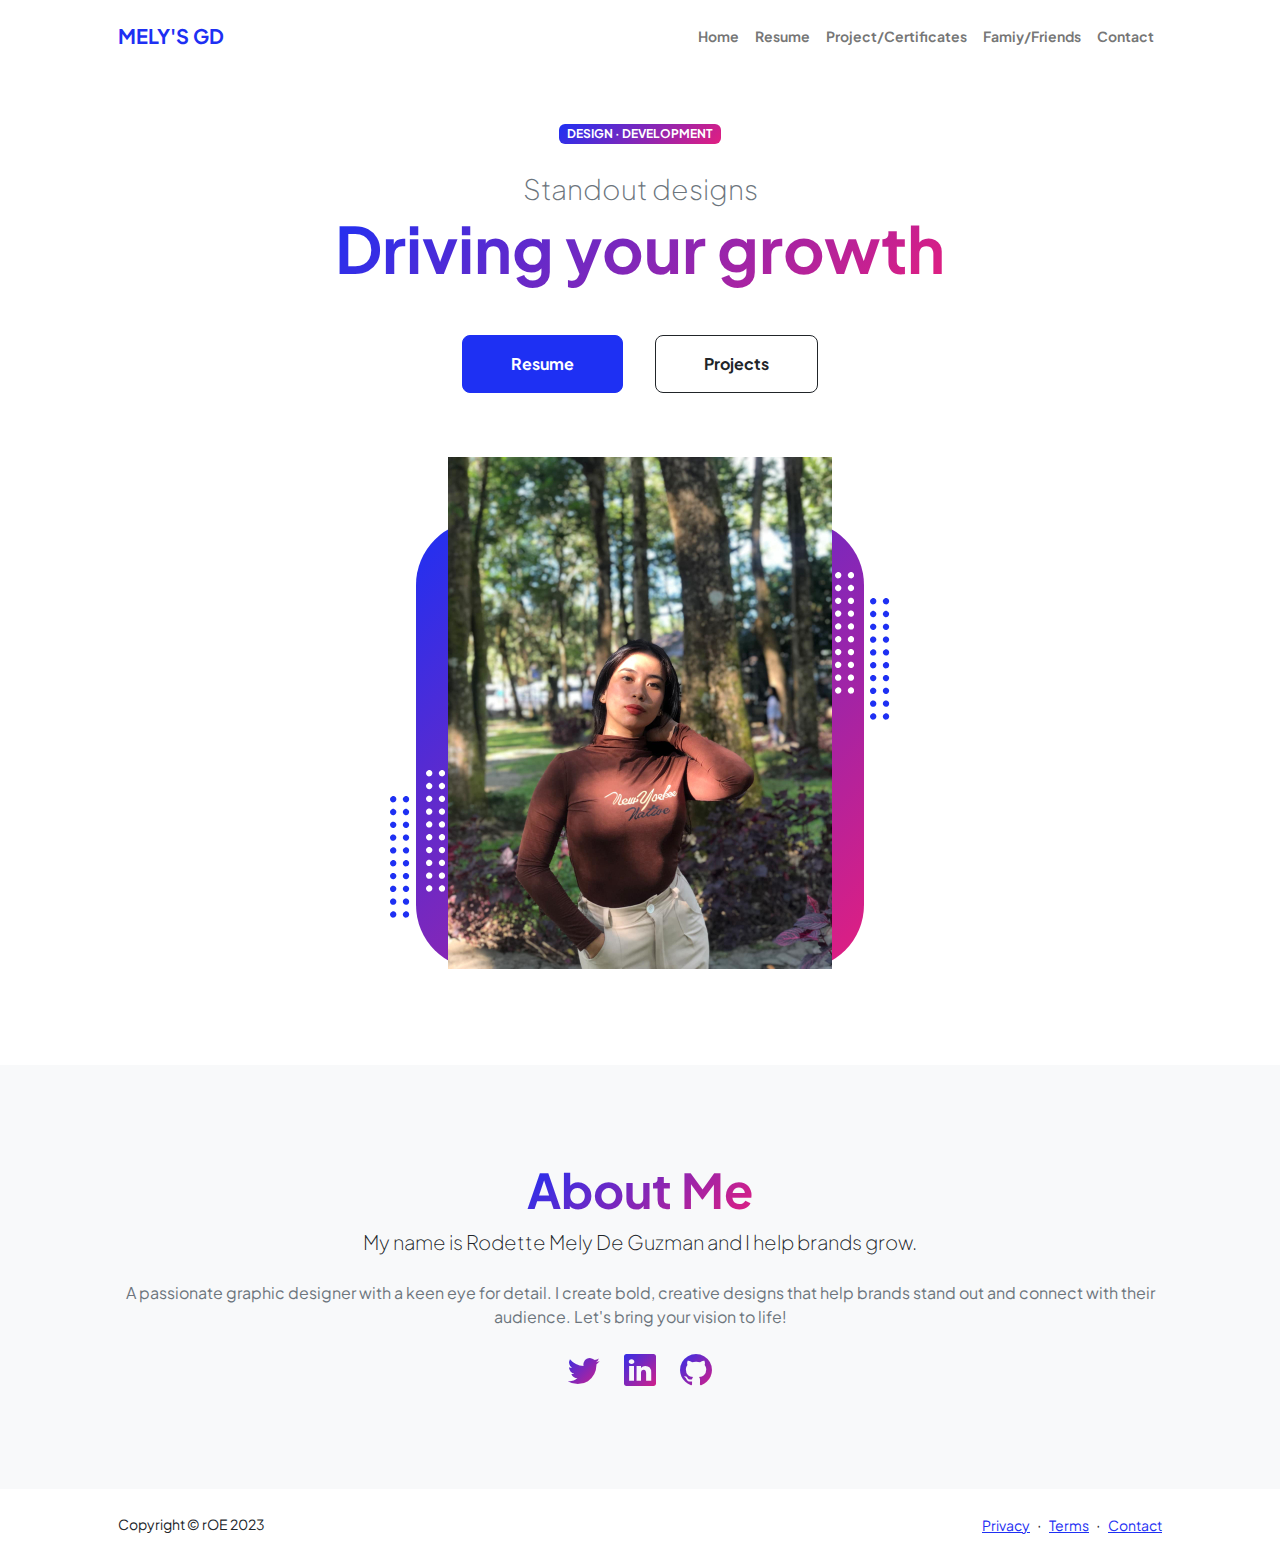
<file: index.html>
<!DOCTYPE html>
<html lang="en">
  <head>
    <meta charset="utf-8" />
    <meta
      name="viewport"
      content="width=device-width, initial-scale=1, shrink-to-fit=no"
    />
    <meta name="description" content="" />
    <meta name="author" content="" />
    <title>mely</title>
    <!-- Favicon-->
    <link rel="icon" type="image/x-icon" href="assets/logoo.png" />
    <!-- Custom Google font-->
    <link rel="preconnect" href="https://fonts.googleapis.com" />
    <link rel="preconnect" href="https://fonts.gstatic.com" crossorigin />
    <link
      href="https://fonts.googleapis.com/css2?family=Plus+Jakarta+Sans:wght@100;200;300;400;500;600;700;800;900&amp;display=swap"
      rel="stylesheet"
    />
    <!-- Bootstrap icons-->
    <link
      href="https://cdn.jsdelivr.net/npm/bootstrap-icons@1.8.1/font/bootstrap-icons.css"
      rel="stylesheet"
    />
    <!-- Core theme CSS (includes Bootstrap)-->
    <link href="css/styles.css" rel="stylesheet" />
  </head>
  <body class="d-flex flex-column h-100">
    <main class="flex-shrink-0">
      <!-- Navigation-->
      <nav class="navbar navbar-expand-lg navbar-light bg-white py-3">
        <div class="container px-5">
          <a class="navbar-brand" href="index.html"
            ><span class="fw-bolder text-primary">MELY'S GD</span></a
          >
          <button
            class="navbar-toggler"
            type="button"
            data-bs-toggle="collapse"
            data-bs-target="#navbarSupportedContent"
            aria-controls="navbarSupportedContent"
            aria-expanded="false"
            aria-label="Toggle navigation"
          >
            <span class="navbar-toggler-icon"></span>
          </button>
          <div class="collapse navbar-collapse" id="navbarSupportedContent">
            <ul class="navbar-nav ms-auto mb-2 mb-lg-0 small fw-bolder">
              <li class="nav-item">
                <a class="nav-link" href="index.html">Home</a>
              </li>
              <li class="nav-item">
                <a class="nav-link" href="resume.html">Resume</a>
              </li>
              <li class="nav-item">
                <a class="nav-link" href="projects.html"
                  >Project/Certificates</a
                >
              </li>
              <li class="nav-item">
                <a class="nav-link" href="ff.html">Famiy/Friends</a>
              </li>
              <li class="nav-item">
                <a class="nav-link" href="contact.html">Contact</a>
              </li>
            </ul>
          </div>
        </div>
      </nav>
      <!-- Header-->
      <header class="py-5">
        <div class="container px-5 pb-5">
          <div class="row gx-5 align-items-center">
            <div class="col-xxl-5">
              <!-- Header text content-->
              <div class="text-center text-xxl-start">
                <div
                  class="badge bg-gradient-primary-to-secondary text-white mb-4"
                >
                  <div class="text-uppercase">Design &middot; Development</div>
                </div>
                <div class="fs-3 fw-light text-muted">Standout designs</div>
                <h1 class="display-3 fw-bolder mb-5">
                  <span class="text-gradient d-inline"
                    >Driving your growth</span
                  >
                </h1>
                <div
                  class="d-grid gap-3 d-sm-flex justify-content-sm-center justify-content-xxl-start mb-3"
                >
                  <a
                    class="btn btn-primary btn-lg px-5 py-3 me-sm-3 fs-6 fw-bolder"
                    href="resume.html"
                    >Resume</a
                  >
                  <a
                    class="btn btn-outline-dark btn-lg px-5 py-3 fs-6 fw-bolder"
                    href="projects.html"
                    >Projects</a
                  >
                </div>
              </div>
            </div>
            <div class="col-xxl-7">
              <!-- Header profile picture-->
              <div class="d-flex justify-content-center mt-5 mt-xxl-0">
                <div class="profile bg-gradient-primary-to-secondary">
                  <!-- TIP: For best results, use a photo with a transparent background like the demo example below-->
                  <!-- Watch a tutorial on how to do this on YouTube (link)-->
                  <img
                    class="profile-img"
                    src="assets/roe_profile.jpg"
                    alt="..."
                  />
                  <div class="dots-1">
                    <!-- SVG Dots-->
                    <svg
                      version="1.1"
                      xmlns="http://www.w3.org/2000/svg"
                      xmlns:xlink="http://www.w3.org/1999/xlink"
                      x="0px"
                      y="0px"
                      viewBox="0 0 191.6 1215.4"
                      style="enable-background: new 0 0 191.6 1215.4"
                      xml:space="preserve"
                    >
                      <g
                        transform="translate(0.000000,1280.000000) scale(0.100000,-0.100000)"
                      >
                        <path
                          d="M227.7,12788.6c-105-35-200-141-222-248c-43-206,163-412,369-369c155,32,275,190,260,339c-11,105-90,213-190,262        C383.7,12801.6,289.7,12808.6,227.7,12788.6z"
                        ></path>
                        <path
                          d="M1507.7,12788.6c-151-50-253-216-222-362c25-119,136-230,254-255c194-41,395,142,375,339c-11,105-90,213-190,262        C1663.7,12801.6,1569.7,12808.6,1507.7,12788.6z"
                        ></path>
                        <path
                          d="M227.7,11508.6c-105-35-200-141-222-248c-43-206,163-412,369-369c155,32,275,190,260,339c-11,105-90,213-190,262        C383.7,11521.6,289.7,11528.6,227.7,11508.6z"
                        ></path>
                        <path
                          d="M1507.7,11508.6c-151-50-253-216-222-362c25-119,136-230,254-255c194-41,395,142,375,339c-11,105-90,213-190,262        C1663.7,11521.6,1569.7,11528.6,1507.7,11508.6z"
                        ></path>
                        <path
                          d="M227.7,10228.6c-105-35-200-141-222-248c-43-206,163-412,369-369c155,32,275,190,260,339c-11,105-90,213-190,262        C383.7,10241.6,289.7,10248.6,227.7,10228.6z"
                        ></path>
                        <path
                          d="M1507.7,10228.6c-105-35-200-141-222-248c-43-206,163-412,369-369c155,32,275,190,260,339c-11,105-90,213-190,262        C1663.7,10241.6,1569.7,10248.6,1507.7,10228.6z"
                        ></path>
                        <path
                          d="M227.7,8948.6c-105-35-200-141-222-248c-43-206,163-412,369-369c155,32,275,190,260,339c-11,105-90,213-190,262        C383.7,8961.6,289.7,8968.6,227.7,8948.6z"
                        ></path>
                        <path
                          d="M1507.7,8948.6c-105-35-200-141-222-248c-43-206,163-412,369-369c155,32,275,190,260,339c-11,105-90,213-190,262        C1663.7,8961.6,1569.7,8968.6,1507.7,8948.6z"
                        ></path>
                        <path
                          d="M227.7,7668.6c-105-35-200-141-222-248c-43-206,163-412,369-369c155,32,275,190,260,339c-11,105-90,213-190,262        C383.7,7681.6,289.7,7688.6,227.7,7668.6z"
                        ></path>
                        <path
                          d="M1507.7,7668.6c-105-35-200-141-222-248c-43-206,163-412,369-369c155,32,275,190,260,339c-11,105-90,213-190,262        C1663.7,7681.6,1569.7,7688.6,1507.7,7668.6z"
                        ></path>
                        <path
                          d="M227.7,6388.6c-105-35-200-141-222-248c-43-206,163-412,369-369c155,32,275,190,260,339c-11,105-90,213-190,262        C383.7,6401.6,289.7,6408.6,227.7,6388.6z"
                        ></path>
                        <path
                          d="M1507.7,6388.6c-105-35-200-141-222-248c-43-206,163-412,369-369c155,32,275,190,260,339c-11,105-90,213-190,262        C1663.7,6401.6,1569.7,6408.6,1507.7,6388.6z"
                        ></path>
                        <path
                          d="M227.7,5108.6c-105-35-200-141-222-248c-43-206,163-412,369-369c155,32,275,190,260,339c-11,105-90,213-190,262        C383.7,5121.6,289.7,5128.6,227.7,5108.6z"
                        ></path>
                        <path
                          d="M1507.7,5108.6c-105-35-200-141-222-248c-43-206,163-412,369-369c155,32,275,190,260,339c-11,105-90,213-190,262        C1663.7,5121.6,1569.7,5128.6,1507.7,5108.6z"
                        ></path>
                        <path
                          d="M227.7,3828.6c-105-35-200-141-222-248c-43-206,163-412,369-369c155,32,275,190,260,339c-11,105-90,213-190,262        C383.7,3841.6,289.7,3848.6,227.7,3828.6z"
                        ></path>
                        <path
                          d="M1507.7,3828.6c-105-35-200-141-222-248c-43-206,163-412,369-369c155,32,275,190,260,339c-11,105-90,213-190,262        C1663.7,3841.6,1569.7,3848.6,1507.7,3828.6z"
                        ></path>
                        <path
                          d="M227.7,2548.6c-105-35-200-141-222-248c-43-206,163-412,369-369c155,32,275,190,260,339c-11,105-90,213-190,262        C383.7,2561.6,289.7,2568.6,227.7,2548.6z"
                        ></path>
                        <path
                          d="M1507.7,2548.6c-105-35-200-141-222-248c-43-206,163-412,369-369c155,32,275,190,260,339c-11,105-90,213-190,262        C1663.7,2561.6,1569.7,2568.6,1507.7,2548.6z"
                        ></path>
                        <path
                          d="M227.7,1268.6c-105-35-200-141-222-248c-43-206,163-412,369-369c155,32,275,190,260,339c-11,105-90,213-190,262        C383.7,1281.6,289.7,1288.6,227.7,1268.6z"
                        ></path>
                        <path
                          d="M1507.7,1268.6c-105-35-200-141-222-248c-43-206,163-412,369-369c155,32,275,190,260,339c-11,105-90,213-190,262        C1663.7,1281.6,1569.7,1288.6,1507.7,1268.6z"
                        ></path>
                      </g>
                    </svg>
                    <!-- END of SVG dots-->
                  </div>
                  <div class="dots-2">
                    <!-- SVG Dots-->
                    <svg
                      version="1.1"
                      xmlns="http://www.w3.org/2000/svg"
                      xmlns:xlink="http://www.w3.org/1999/xlink"
                      x="0px"
                      y="0px"
                      viewBox="0 0 191.6 1215.4"
                      style="enable-background: new 0 0 191.6 1215.4"
                      xml:space="preserve"
                    >
                      <g
                        transform="translate(0.000000,1280.000000) scale(0.100000,-0.100000)"
                      >
                        <path
                          d="M227.7,12788.6c-105-35-200-141-222-248c-43-206,163-412,369-369c155,32,275,190,260,339c-11,105-90,213-190,262        C383.7,12801.6,289.7,12808.6,227.7,12788.6z"
                        ></path>
                        <path
                          d="M1507.7,12788.6c-151-50-253-216-222-362c25-119,136-230,254-255c194-41,395,142,375,339c-11,105-90,213-190,262        C1663.7,12801.6,1569.7,12808.6,1507.7,12788.6z"
                        ></path>
                        <path
                          d="M227.7,11508.6c-105-35-200-141-222-248c-43-206,163-412,369-369c155,32,275,190,260,339c-11,105-90,213-190,262        C383.7,11521.6,289.7,11528.6,227.7,11508.6z"
                        ></path>
                        <path
                          d="M1507.7,11508.6c-151-50-253-216-222-362c25-119,136-230,254-255c194-41,395,142,375,339c-11,105-90,213-190,262        C1663.7,11521.6,1569.7,11528.6,1507.7,11508.6z"
                        ></path>
                        <path
                          d="M227.7,10228.6c-105-35-200-141-222-248c-43-206,163-412,369-369c155,32,275,190,260,339c-11,105-90,213-190,262        C383.7,10241.6,289.7,10248.6,227.7,10228.6z"
                        ></path>
                        <path
                          d="M1507.7,10228.6c-105-35-200-141-222-248c-43-206,163-412,369-369c155,32,275,190,260,339c-11,105-90,213-190,262        C1663.7,10241.6,1569.7,10248.6,1507.7,10228.6z"
                        ></path>
                        <path
                          d="M227.7,8948.6c-105-35-200-141-222-248c-43-206,163-412,369-369c155,32,275,190,260,339c-11,105-90,213-190,262        C383.7,8961.6,289.7,8968.6,227.7,8948.6z"
                        ></path>
                        <path
                          d="M1507.7,8948.6c-105-35-200-141-222-248c-43-206,163-412,369-369c155,32,275,190,260,339c-11,105-90,213-190,262        C1663.7,8961.6,1569.7,8968.6,1507.7,8948.6z"
                        ></path>
                        <path
                          d="M227.7,7668.6c-105-35-200-141-222-248c-43-206,163-412,369-369c155,32,275,190,260,339c-11,105-90,213-190,262        C383.7,7681.6,289.7,7688.6,227.7,7668.6z"
                        ></path>
                        <path
                          d="M1507.7,7668.6c-105-35-200-141-222-248c-43-206,163-412,369-369c155,32,275,190,260,339c-11,105-90,213-190,262        C1663.7,7681.6,1569.7,7688.6,1507.7,7668.6z"
                        ></path>
                        <path
                          d="M227.7,6388.6c-105-35-200-141-222-248c-43-206,163-412,369-369c155,32,275,190,260,339c-11,105-90,213-190,262        C383.7,6401.6,289.7,6408.6,227.7,6388.6z"
                        ></path>
                        <path
                          d="M1507.7,6388.6c-105-35-200-141-222-248c-43-206,163-412,369-369c155,32,275,190,260,339c-11,105-90,213-190,262        C1663.7,6401.6,1569.7,6408.6,1507.7,6388.6z"
                        ></path>
                        <path
                          d="M227.7,5108.6c-105-35-200-141-222-248c-43-206,163-412,369-369c155,32,275,190,260,339c-11,105-90,213-190,262        C383.7,5121.6,289.7,5128.6,227.7,5108.6z"
                        ></path>
                        <path
                          d="M1507.7,5108.6c-105-35-200-141-222-248c-43-206,163-412,369-369c155,32,275,190,260,339c-11,105-90,213-190,262        C1663.7,5121.6,1569.7,5128.6,1507.7,5108.6z"
                        ></path>
                        <path
                          d="M227.7,3828.6c-105-35-200-141-222-248c-43-206,163-412,369-369c155,32,275,190,260,339c-11,105-90,213-190,262        C383.7,3841.6,289.7,3848.6,227.7,3828.6z"
                        ></path>
                        <path
                          d="M1507.7,3828.6c-105-35-200-141-222-248c-43-206,163-412,369-369c155,32,275,190,260,339c-11,105-90,213-190,262        C1663.7,3841.6,1569.7,3848.6,1507.7,3828.6z"
                        ></path>
                        <path
                          d="M227.7,2548.6c-105-35-200-141-222-248c-43-206,163-412,369-369c155,32,275,190,260,339c-11,105-90,213-190,262        C383.7,2561.6,289.7,2568.6,227.7,2548.6z"
                        ></path>
                        <path
                          d="M1507.7,2548.6c-105-35-200-141-222-248c-43-206,163-412,369-369c155,32,275,190,260,339c-11,105-90,213-190,262        C1663.7,2561.6,1569.7,2568.6,1507.7,2548.6z"
                        ></path>
                        <path
                          d="M227.7,1268.6c-105-35-200-141-222-248c-43-206,163-412,369-369c155,32,275,190,260,339c-11,105-90,213-190,262        C383.7,1281.6,289.7,1288.6,227.7,1268.6z"
                        ></path>
                        <path
                          d="M1507.7,1268.6c-105-35-200-141-222-248c-43-206,163-412,369-369c155,32,275,190,260,339c-11,105-90,213-190,262        C1663.7,1281.6,1569.7,1288.6,1507.7,1268.6z"
                        ></path>
                      </g>
                    </svg>
                    <!-- END of SVG dots-->
                  </div>
                  <div class="dots-3">
                    <!-- SVG Dots-->
                    <svg
                      version="1.1"
                      xmlns="http://www.w3.org/2000/svg"
                      xmlns:xlink="http://www.w3.org/1999/xlink"
                      x="0px"
                      y="0px"
                      viewBox="0 0 191.6 1215.4"
                      style="enable-background: new 0 0 191.6 1215.4"
                      xml:space="preserve"
                    >
                      <g
                        transform="translate(0.000000,1280.000000) scale(0.100000,-0.100000)"
                      >
                        <path
                          d="M227.7,12788.6c-105-35-200-141-222-248c-43-206,163-412,369-369c155,32,275,190,260,339c-11,105-90,213-190,262        C383.7,12801.6,289.7,12808.6,227.7,12788.6z"
                        ></path>
                        <path
                          d="M1507.7,12788.6c-151-50-253-216-222-362c25-119,136-230,254-255c194-41,395,142,375,339c-11,105-90,213-190,262        C1663.7,12801.6,1569.7,12808.6,1507.7,12788.6z"
                        ></path>
                        <path
                          d="M227.7,11508.6c-105-35-200-141-222-248c-43-206,163-412,369-369c155,32,275,190,260,339c-11,105-90,213-190,262        C383.7,11521.6,289.7,11528.6,227.7,11508.6z"
                        ></path>
                        <path
                          d="M1507.7,11508.6c-151-50-253-216-222-362c25-119,136-230,254-255c194-41,395,142,375,339c-11,105-90,213-190,262        C1663.7,11521.6,1569.7,11528.6,1507.7,11508.6z"
                        ></path>
                        <path
                          d="M227.7,10228.6c-105-35-200-141-222-248c-43-206,163-412,369-369c155,32,275,190,260,339c-11,105-90,213-190,262        C383.7,10241.6,289.7,10248.6,227.7,10228.6z"
                        ></path>
                        <path
                          d="M1507.7,10228.6c-105-35-200-141-222-248c-43-206,163-412,369-369c155,32,275,190,260,339c-11,105-90,213-190,262        C1663.7,10241.6,1569.7,10248.6,1507.7,10228.6z"
                        ></path>
                        <path
                          d="M227.7,8948.6c-105-35-200-141-222-248c-43-206,163-412,369-369c155,32,275,190,260,339c-11,105-90,213-190,262        C383.7,8961.6,289.7,8968.6,227.7,8948.6z"
                        ></path>
                        <path
                          d="M1507.7,8948.6c-105-35-200-141-222-248c-43-206,163-412,369-369c155,32,275,190,260,339c-11,105-90,213-190,262        C1663.7,8961.6,1569.7,8968.6,1507.7,8948.6z"
                        ></path>
                        <path
                          d="M227.7,7668.6c-105-35-200-141-222-248c-43-206,163-412,369-369c155,32,275,190,260,339c-11,105-90,213-190,262        C383.7,7681.6,289.7,7688.6,227.7,7668.6z"
                        ></path>
                        <path
                          d="M1507.7,7668.6c-105-35-200-141-222-248c-43-206,163-412,369-369c155,32,275,190,260,339c-11,105-90,213-190,262        C1663.7,7681.6,1569.7,7688.6,1507.7,7668.6z"
                        ></path>
                        <path
                          d="M227.7,6388.6c-105-35-200-141-222-248c-43-206,163-412,369-369c155,32,275,190,260,339c-11,105-90,213-190,262        C383.7,6401.6,289.7,6408.6,227.7,6388.6z"
                        ></path>
                        <path
                          d="M1507.7,6388.6c-105-35-200-141-222-248c-43-206,163-412,369-369c155,32,275,190,260,339c-11,105-90,213-190,262        C1663.7,6401.6,1569.7,6408.6,1507.7,6388.6z"
                        ></path>
                        <path
                          d="M227.7,5108.6c-105-35-200-141-222-248c-43-206,163-412,369-369c155,32,275,190,260,339c-11,105-90,213-190,262        C383.7,5121.6,289.7,5128.6,227.7,5108.6z"
                        ></path>
                        <path
                          d="M1507.7,5108.6c-105-35-200-141-222-248c-43-206,163-412,369-369c155,32,275,190,260,339c-11,105-90,213-190,262        C1663.7,5121.6,1569.7,5128.6,1507.7,5108.6z"
                        ></path>
                        <path
                          d="M227.7,3828.6c-105-35-200-141-222-248c-43-206,163-412,369-369c155,32,275,190,260,339c-11,105-90,213-190,262        C383.7,3841.6,289.7,3848.6,227.7,3828.6z"
                        ></path>
                        <path
                          d="M1507.7,3828.6c-105-35-200-141-222-248c-43-206,163-412,369-369c155,32,275,190,260,339c-11,105-90,213-190,262        C1663.7,3841.6,1569.7,3848.6,1507.7,3828.6z"
                        ></path>
                        <path
                          d="M227.7,2548.6c-105-35-200-141-222-248c-43-206,163-412,369-369c155,32,275,190,260,339c-11,105-90,213-190,262        C383.7,2561.6,289.7,2568.6,227.7,2548.6z"
                        ></path>
                        <path
                          d="M1507.7,2548.6c-105-35-200-141-222-248c-43-206,163-412,369-369c155,32,275,190,260,339c-11,105-90,213-190,262        C1663.7,2561.6,1569.7,2568.6,1507.7,2548.6z"
                        ></path>
                        <path
                          d="M227.7,1268.6c-105-35-200-141-222-248c-43-206,163-412,369-369c155,32,275,190,260,339c-11,105-90,213-190,262        C383.7,1281.6,289.7,1288.6,227.7,1268.6z"
                        ></path>
                        <path
                          d="M1507.7,1268.6c-105-35-200-141-222-248c-43-206,163-412,369-369c155,32,275,190,260,339c-11,105-90,213-190,262        C1663.7,1281.6,1569.7,1288.6,1507.7,1268.6z"
                        ></path>
                      </g>
                    </svg>
                    <!-- END of SVG dots-->
                  </div>
                  <div class="dots-4">
                    <!-- SVG Dots-->
                    <svg
                      version="1.1"
                      xmlns="http://www.w3.org/2000/svg"
                      xmlns:xlink="http://www.w3.org/1999/xlink"
                      x="0px"
                      y="0px"
                      viewBox="0 0 191.6 1215.4"
                      style="enable-background: new 0 0 191.6 1215.4"
                      xml:space="preserve"
                    >
                      <g
                        transform="translate(0.000000,1280.000000) scale(0.100000,-0.100000)"
                      >
                        <path
                          d="M227.7,12788.6c-105-35-200-141-222-248c-43-206,163-412,369-369c155,32,275,190,260,339c-11,105-90,213-190,262        C383.7,12801.6,289.7,12808.6,227.7,12788.6z"
                        ></path>
                        <path
                          d="M1507.7,12788.6c-151-50-253-216-222-362c25-119,136-230,254-255c194-41,395,142,375,339c-11,105-90,213-190,262        C1663.7,12801.6,1569.7,12808.6,1507.7,12788.6z"
                        ></path>
                        <path
                          d="M227.7,11508.6c-105-35-200-141-222-248c-43-206,163-412,369-369c155,32,275,190,260,339c-11,105-90,213-190,262        C383.7,11521.6,289.7,11528.6,227.7,11508.6z"
                        ></path>
                        <path
                          d="M1507.7,11508.6c-151-50-253-216-222-362c25-119,136-230,254-255c194-41,395,142,375,339c-11,105-90,213-190,262        C1663.7,11521.6,1569.7,11528.6,1507.7,11508.6z"
                        ></path>
                        <path
                          d="M227.7,10228.6c-105-35-200-141-222-248c-43-206,163-412,369-369c155,32,275,190,260,339c-11,105-90,213-190,262        C383.7,10241.6,289.7,10248.6,227.7,10228.6z"
                        ></path>
                        <path
                          d="M1507.7,10228.6c-105-35-200-141-222-248c-43-206,163-412,369-369c155,32,275,190,260,339c-11,105-90,213-190,262        C1663.7,10241.6,1569.7,10248.6,1507.7,10228.6z"
                        ></path>
                        <path
                          d="M227.7,8948.6c-105-35-200-141-222-248c-43-206,163-412,369-369c155,32,275,190,260,339c-11,105-90,213-190,262        C383.7,8961.6,289.7,8968.6,227.7,8948.6z"
                        ></path>
                        <path
                          d="M1507.7,8948.6c-105-35-200-141-222-248c-43-206,163-412,369-369c155,32,275,190,260,339c-11,105-90,213-190,262        C1663.7,8961.6,1569.7,8968.6,1507.7,8948.6z"
                        ></path>
                        <path
                          d="M227.7,7668.6c-105-35-200-141-222-248c-43-206,163-412,369-369c155,32,275,190,260,339c-11,105-90,213-190,262        C383.7,7681.6,289.7,7688.6,227.7,7668.6z"
                        ></path>
                        <path
                          d="M1507.7,7668.6c-105-35-200-141-222-248c-43-206,163-412,369-369c155,32,275,190,260,339c-11,105-90,213-190,262        C1663.7,7681.6,1569.7,7688.6,1507.7,7668.6z"
                        ></path>
                        <path
                          d="M227.7,6388.6c-105-35-200-141-222-248c-43-206,163-412,369-369c155,32,275,190,260,339c-11,105-90,213-190,262        C383.7,6401.6,289.7,6408.6,227.7,6388.6z"
                        ></path>
                        <path
                          d="M1507.7,6388.6c-105-35-200-141-222-248c-43-206,163-412,369-369c155,32,275,190,260,339c-11,105-90,213-190,262        C1663.7,6401.6,1569.7,6408.6,1507.7,6388.6z"
                        ></path>
                        <path
                          d="M227.7,5108.6c-105-35-200-141-222-248c-43-206,163-412,369-369c155,32,275,190,260,339c-11,105-90,213-190,262        C383.7,5121.6,289.7,5128.6,227.7,5108.6z"
                        ></path>
                        <path
                          d="M1507.7,5108.6c-105-35-200-141-222-248c-43-206,163-412,369-369c155,32,275,190,260,339c-11,105-90,213-190,262        C1663.7,5121.6,1569.7,5128.6,1507.7,5108.6z"
                        ></path>
                        <path
                          d="M227.7,3828.6c-105-35-200-141-222-248c-43-206,163-412,369-369c155,32,275,190,260,339c-11,105-90,213-190,262        C383.7,3841.6,289.7,3848.6,227.7,3828.6z"
                        ></path>
                        <path
                          d="M1507.7,3828.6c-105-35-200-141-222-248c-43-206,163-412,369-369c155,32,275,190,260,339c-11,105-90,213-190,262        C1663.7,3841.6,1569.7,3848.6,1507.7,3828.6z"
                        ></path>
                        <path
                          d="M227.7,2548.6c-105-35-200-141-222-248c-43-206,163-412,369-369c155,32,275,190,260,339c-11,105-90,213-190,262        C383.7,2561.6,289.7,2568.6,227.7,2548.6z"
                        ></path>
                        <path
                          d="M1507.7,2548.6c-105-35-200-141-222-248c-43-206,163-412,369-369c155,32,275,190,260,339c-11,105-90,213-190,262        C1663.7,2561.6,1569.7,2568.6,1507.7,2548.6z"
                        ></path>
                        <path
                          d="M227.7,1268.6c-105-35-200-141-222-248c-43-206,163-412,369-369c155,32,275,190,260,339c-11,105-90,213-190,262        C383.7,1281.6,289.7,1288.6,227.7,1268.6z"
                        ></path>
                        <path
                          d="M1507.7,1268.6c-105-35-200-141-222-248c-43-206,163-412,369-369c155,32,275,190,260,339c-11,105-90,213-190,262        C1663.7,1281.6,1569.7,1288.6,1507.7,1268.6z"
                        ></path>
                      </g>
                    </svg>
                    <!-- END of SVG dots-->
                  </div>
                </div>
              </div>
            </div>
          </div>
        </div>
      </header>
      <!-- About Section-->
      <section class="bg-light py-5">
        <div class="container px-5">
          <div class="row gx-5 justify-content-center">
            <div class="col-xxl-8">
              <div class="text-center my-5">
                <h2 class="display-5 fw-bolder">
                  <span class="text-gradient d-inline">About Me</span>
                </h2>
                <p class="lead fw-light mb-4">
                  My name is Rodette Mely De Guzman and I help brands grow.
                </p>
                <p class="text-muted">
                  A passionate graphic designer with a keen eye for detail. I
                  create bold, creative designs that help brands stand out and
                  connect with their audience. Let's bring your vision to life!
                </p>
                <div class="d-flex justify-content-center fs-2 gap-4">
                  <a class="text-gradient" href="#!"
                    ><i class="bi bi-twitter"></i
                  ></a>
                  <a class="text-gradient" href="#!"
                    ><i class="bi bi-linkedin"></i
                  ></a>
                  <a class="text-gradient" href="#!"
                    ><i class="bi bi-github"></i
                  ></a>
                </div>
              </div>
            </div>
          </div>
        </div>
      </section>
    </main>
    <!-- Footer-->
    <footer class="bg-white py-4 mt-auto">
      <div class="container px-5">
        <div
          class="row align-items-center justify-content-between flex-column flex-sm-row"
        >
          <div class="col-auto">
            <div class="small m-0">Copyright &copy; rOE 2023</div>
          </div>
          <div class="col-auto">
            <a class="small" href="#!">Privacy</a>
            <span class="mx-1">&middot;</span>
            <a class="small" href="#!">Terms</a>
            <span class="mx-1">&middot;</span>
            <a class="small" href="#!">Contact</a>
          </div>
        </div>
      </div>
    </footer>
    <!-- Bootstrap core JS-->
    <script src="https://cdn.jsdelivr.net/npm/bootstrap@5.2.3/dist/js/bootstrap.bundle.min.js"></script>
    <!-- Core theme JS-->
    <script src="js/scripts.js"></script>
  </body>
</html>
</file>
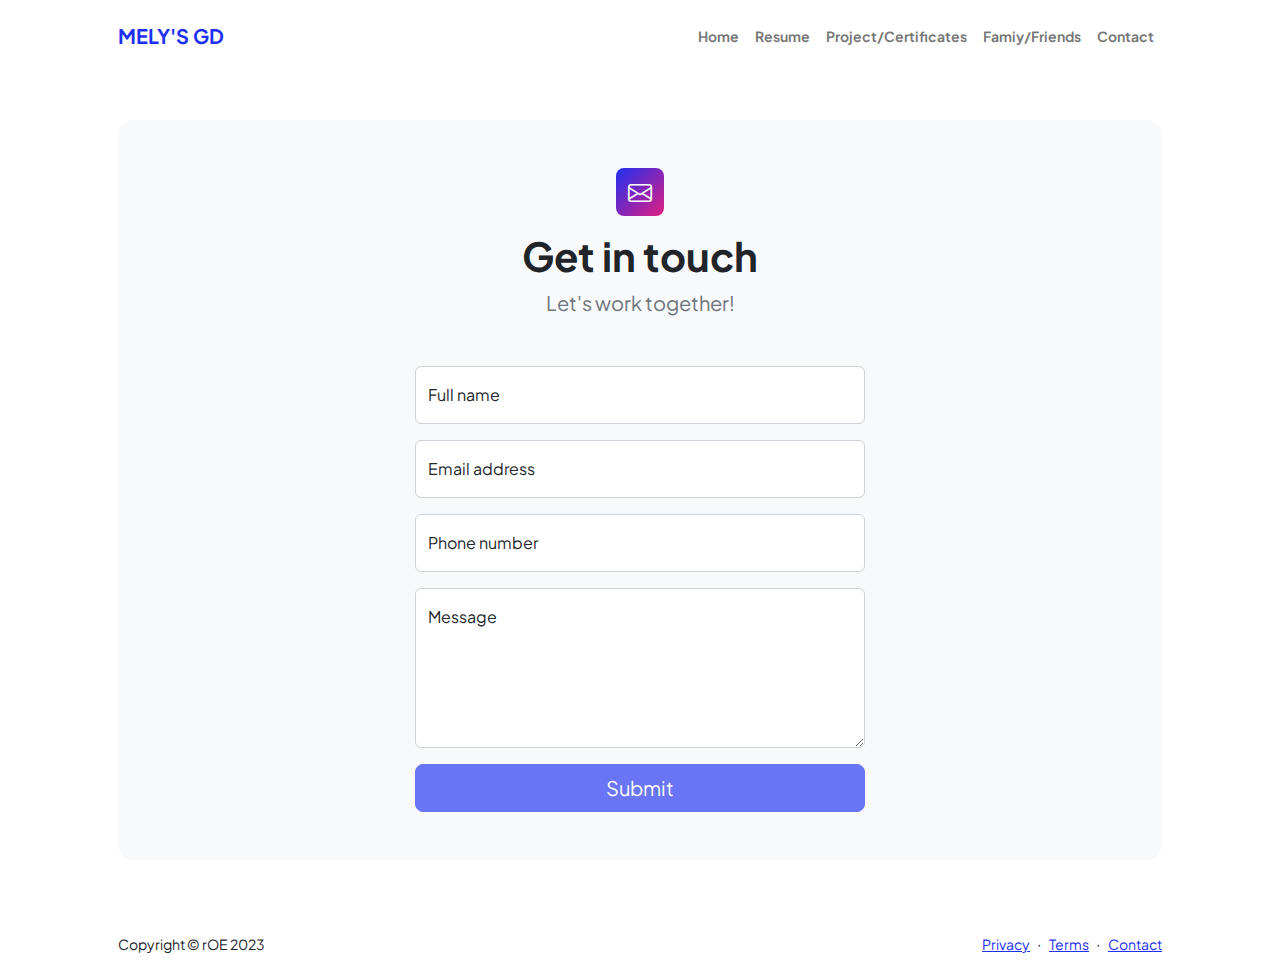
<file: contact.html>
<!DOCTYPE html>
<html lang="en">
  <head>
    <meta charset="utf-8" />
    <meta
      name="viewport"
      content="width=device-width, initial-scale=1, shrink-to-fit=no"
    />
    <meta name="description" content />
    <meta name="author" content />
    <title>Modern Business - Start Bootstrap Template</title>
    <!-- Favicon-->
    <link rel="icon" type="image/x-icon" href="assets/favicon.ico" />
    <!-- Custom Google font-->
    <link rel="preconnect" href="https://fonts.googleapis.com" />
    <link rel="preconnect" href="https://fonts.gstatic.com" crossorigin />
    <link
      href="https://fonts.googleapis.com/css2?family=Plus+Jakarta+Sans:wght@100;200;300;400;500;600;700;800;900&amp;display=swap"
      rel="stylesheet"
    />
    <!-- Bootstrap icons-->
    <link
      href="https://cdn.jsdelivr.net/npm/bootstrap-icons@1.8.1/font/bootstrap-icons.css"
      rel="stylesheet"
    />
    <!-- Core theme CSS (includes Bootstrap)-->
    <link href="css/styles.css" rel="stylesheet" />
  </head>
  <body class="d-flex flex-column">
    <main class="flex-shrink-0">
      <!-- Navigation-->
      <nav class="navbar navbar-expand-lg navbar-light bg-white py-3">
        <div class="container px-5">
          <a class="navbar-brand" href="index.html"
            ><span class="fw-bolder text-primary">MELY'S GD</span></a
          >
          <button
            class="navbar-toggler"
            type="button"
            data-bs-toggle="collapse"
            data-bs-target="#navbarSupportedContent"
            aria-controls="navbarSupportedContent"
            aria-expanded="false"
            aria-label="Toggle navigation"
          >
            <span class="navbar-toggler-icon"></span>
          </button>
          <div class="collapse navbar-collapse" id="navbarSupportedContent">
            <ul class="navbar-nav ms-auto mb-2 mb-lg-0 small fw-bolder">
              <li class="nav-item">
                <a class="nav-link" href="index.html">Home</a>
              </li>
              <li class="nav-item">
                <a class="nav-link" href="resume.html">Resume</a>
              </li>
              <li class="nav-item">
                <a class="nav-link" href="projects.html"
                  >Project/Certificates</a
                >
              </li>
              <li class="nav-item">
                <a class="nav-link" href="ff.html">Famiy/Friends</a>
              </li>
              <li class="nav-item">
                <a class="nav-link" href="contact.html">Contact</a>
              </li>
            </ul>
          </div>
        </div>
      </nav>
      <!-- Page content-->
      <section class="py-5">
        <div class="container px-5">
          <!-- Contact form-->
          <div class="bg-light rounded-4 py-5 px-4 px-md-5">
            <div class="text-center mb-5">
              <div
                class="feature bg-primary bg-gradient-primary-to-secondary text-white rounded-3 mb-3"
              >
                <i class="bi bi-envelope"></i>
              </div>
              <h1 class="fw-bolder">Get in touch</h1>
              <p class="lead fw-normal text-muted mb-0">Let's work together!</p>
            </div>
            <div class="row gx-5 justify-content-center">
              <div class="col-lg-8 col-xl-6">
                <!-- * * * * * * * * * * * * * * *-->
                <!-- * * SB Forms Contact Form * *-->
                <!-- * * * * * * * * * * * * * * *-->
                <!-- This form is pre-integrated with SB Forms.-->
                <!-- To make this form functional, sign up at-->
                <!-- https://startbootstrap.com/solution/contact-forms-->
                <!-- to get an API token!-->
                <form id="contactForm" data-sb-form-api-token="API_TOKEN">
                  <!-- Name input-->
                  <div class="form-floating mb-3">
                    <input
                      class="form-control"
                      id="name"
                      type="text"
                      placeholder="Enter your name..."
                      data-sb-validations="required"
                    />
                    <label for="name">Full name</label>
                    <div
                      class="invalid-feedback"
                      data-sb-feedback="name:required"
                    >
                      A name is required.
                    </div>
                  </div>
                  <!-- Email address input-->
                  <div class="form-floating mb-3">
                    <input
                      class="form-control"
                      id="email"
                      type="email"
                      placeholder="name@example.com"
                      data-sb-validations="required,email"
                    />
                    <label for="email">Email address</label>
                    <div
                      class="invalid-feedback"
                      data-sb-feedback="email:required"
                    >
                      An email is required.
                    </div>
                    <div
                      class="invalid-feedback"
                      data-sb-feedback="email:email"
                    >
                      Email is not valid.
                    </div>
                  </div>
                  <!-- Phone number input-->
                  <div class="form-floating mb-3">
                    <input
                      class="form-control"
                      id="phone"
                      type="tel"
                      placeholder="(123) 456-7890"
                      data-sb-validations="required"
                    />
                    <label for="phone">Phone number</label>
                    <div
                      class="invalid-feedback"
                      data-sb-feedback="phone:required"
                    >
                      A phone number is required.
                    </div>
                  </div>
                  <!-- Message input-->
                  <div class="form-floating mb-3">
                    <textarea
                      class="form-control"
                      id="message"
                      type="text"
                      placeholder="Enter your message here..."
                      style="height: 10rem"
                      data-sb-validations="required"
                    ></textarea>
                    <label for="message">Message</label>
                    <div
                      class="invalid-feedback"
                      data-sb-feedback="message:required"
                    >
                      A message is required.
                    </div>
                  </div>
                  <!-- Submit success message-->
                  <!---->
                  <!-- This is what your users will see when the form-->
                  <!-- has successfully submitted-->
                  <div class="d-none" id="submitSuccessMessage">
                    <div class="text-center mb-3">
                      <div class="fw-bolder">Form submission successful!</div>
                      To activate this form, sign up at
                      <br />
                      <a
                        href="https://startbootstrap.com/solution/contact-forms"
                        >https://startbootstrap.com/solution/contact-forms</a
                      >
                    </div>
                  </div>
                  <!-- Submit error message-->
                  <!---->
                  <!-- This is what your users will see when there is-->
                  <!-- an error submitting the form-->
                  <div class="d-none" id="submitErrorMessage">
                    <div class="text-center text-danger mb-3">
                      Error sending message!
                    </div>
                  </div>
                  <!-- Submit Button-->
                  <div class="d-grid">
                    <button
                      class="btn btn-primary btn-lg disabled"
                      id="submitButton"
                      type="submit"
                    >
                      Submit
                    </button>
                  </div>
                </form>
              </div>
            </div>
          </div>
        </div>
      </section>
    </main>
    <!-- Footer-->
    <footer class="bg-white py-4 mt-auto">
      <div class="container px-5">
        <div
          class="row align-items-center justify-content-between flex-column flex-sm-row"
        >
          <div class="col-auto">
            <div class="small m-0">Copyright &copy; rOE 2023</div>
          </div>
          <div class="col-auto">
            <a class="small" href="#!">Privacy</a>
            <span class="mx-1">&middot;</span>
            <a class="small" href="#!">Terms</a>
            <span class="mx-1">&middot;</span>
            <a class="small" href="#!">Contact</a>
          </div>
        </div>
      </div>
    </footer>
    <!-- Bootstrap core JS-->
    <script src="https://cdn.jsdelivr.net/npm/bootstrap@5.2.3/dist/js/bootstrap.bundle.min.js"></script>
    <!-- Core theme JS-->
    <script src="js/scripts.js"></script>
    <!-- * * * * * * * * * * * * * * * * * * * * * * * * * * * * * * * * * * * * * * * *-->
    <!-- * *                               SB Forms JS                               * *-->
    <!-- * * Activate your form at https://startbootstrap.com/solution/contact-forms * *-->
    <!-- * * * * * * * * * * * * * * * * * * * * * * * * * * * * * * * * * * * * * * * *-->
    <script src="https://cdn.startbootstrap.com/sb-forms-latest.js"></script>
  </body>
</html>
</file>
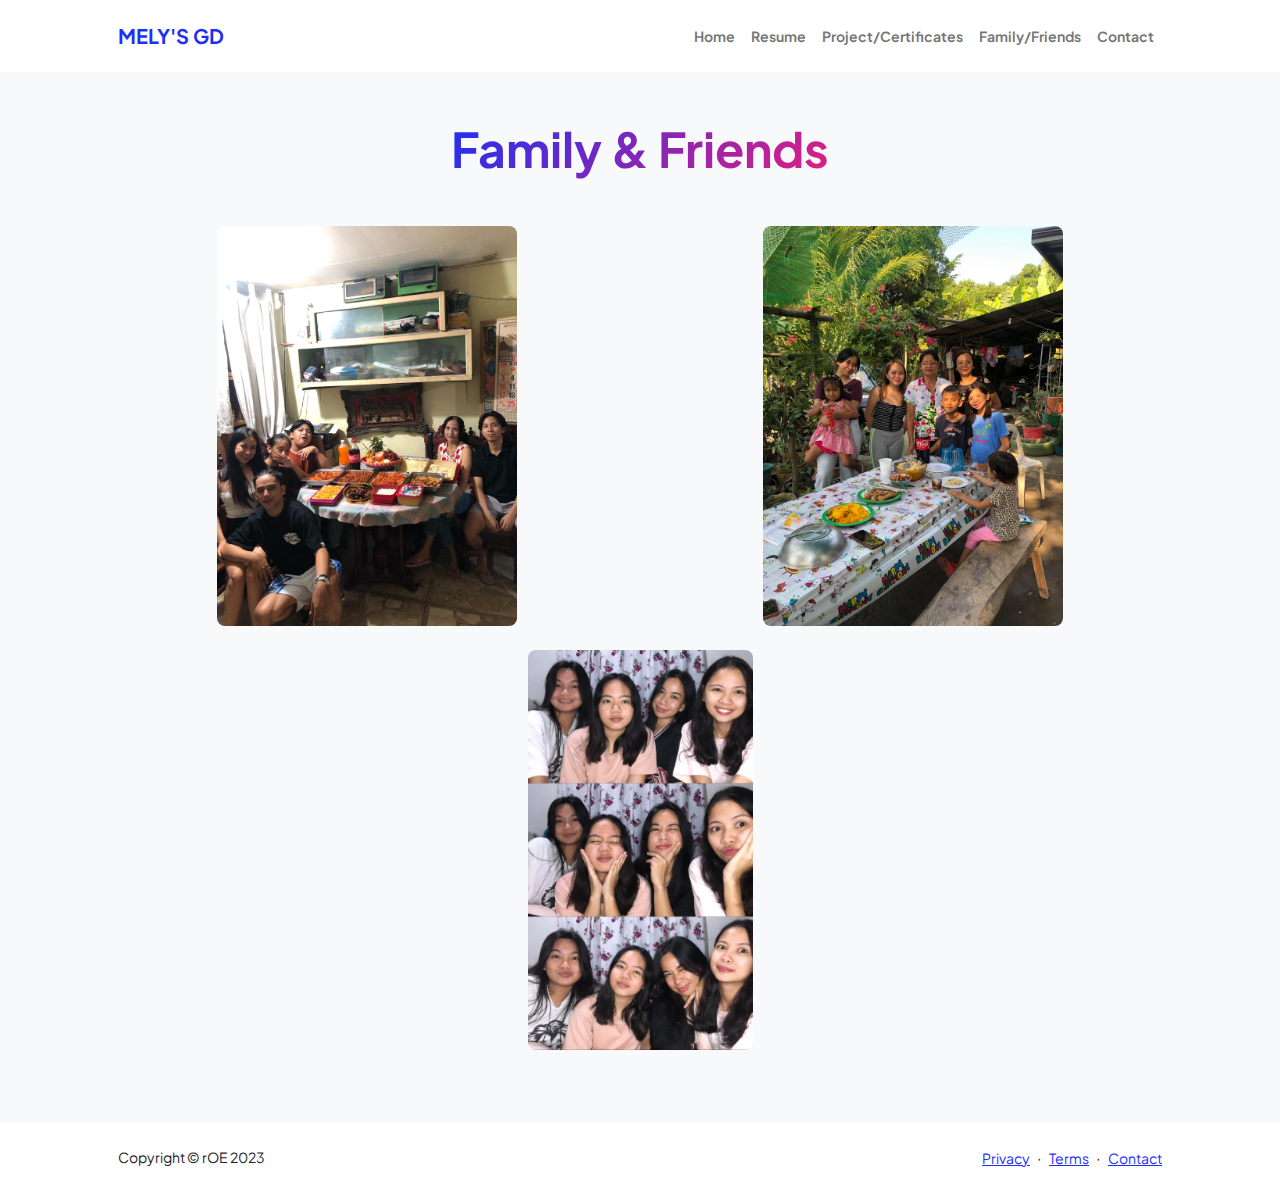
<file: ff.html>
<!DOCTYPE html>
<html lang="en">
  <head>
    <meta charset="utf-8" />
    <meta
      name="viewport"
      content="width=device-width, initial-scale=1, shrink-to-fit=no"
    />
    <meta name="description" content="" />
    <meta name="author" content="" />
    <title>Personal - Start Bootstrap Template</title>
    <!-- Favicon-->
    <link rel="icon" type="image/x-icon" href="assets/favicon.ico" />
    <!-- Custom Google font-->
    <link rel="preconnect" href="https://fonts.googleapis.com" />
    <link rel="preconnect" href="https://fonts.gstatic.com" crossorigin />
    <link
      href="https://fonts.googleapis.com/css2?family=Plus+Jakarta+Sans:wght@100;200;300;400;500;600;700;800;900&display=swap"
      rel="stylesheet"
    />
    <!-- Bootstrap icons-->
    <link
      href="https://cdn.jsdelivr.net/npm/bootstrap-icons@1.8.1/font/bootstrap-icons.css"
      rel="stylesheet"
    />
    <!-- Core theme CSS (includes Bootstrap)-->
    <link href="css/styles.css" rel="stylesheet" />
  </head>
  <body class="d-flex flex-column h-100 bg-light">
    <main class="flex-shrink-0">
      <!-- Navigation-->
      <nav class="navbar navbar-expand-lg navbar-light bg-white py-3">
        <div class="container px-5">
          <a class="navbar-brand" href="index.html"
            ><span class="fw-bolder text-primary">MELY'S GD</span></a
          >
          <button
            class="navbar-toggler"
            type="button"
            data-bs-toggle="collapse"
            data-bs-target="#navbarSupportedContent"
            aria-controls="navbarSupportedContent"
            aria-expanded="false"
            aria-label="Toggle navigation"
          >
            <span class="navbar-toggler-icon"></span>
          </button>
          <div class="collapse navbar-collapse" id="navbarSupportedContent">
            <ul class="navbar-nav ms-auto mb-2 mb-lg-0 small fw-bolder">
              <li class="nav-item">
                <a class="nav-link" href="index.html">Home</a>
              </li>
              <li class="nav-item">
                <a class="nav-link" href="resume.html">Resume</a>
              </li>
              <li class="nav-item">
                <a class="nav-link" href="projects.html"
                  >Project/Certificates</a
                >
              </li>
              <li class="nav-item">
                <a class="nav-link" href="ff.html">Family/Friends</a>
              </li>
              <li class="nav-item">
                <a class="nav-link" href="contact.html">Contact</a>
              </li>
            </ul>
          </div>
        </div>
      </nav>

      <!-- Family and Friends Section -->
      <section class="py-5">
        <div class="container px-5">
          <div class="text-center mb-5">
            <h1 class="display-5 fw-bolder mb-0">
              <span class="text-gradient d-inline">Family & Friends</span>
            </h1>
          </div>
          <div class="row gx-5 justify-content-center">
            <!-- Family Photos -->
            <div class="col-lg-6 mb-4 d-flex justify-content-center">
              <img
                src="assets/f1.jpg"
                alt="Family Photo 1"
                style="height: 400px; width: auto"
                class="img-fluid rounded-3"
              />
            </div>
            <div class="col-lg-6 mb-4 d-flex justify-content-center">
              <img
                src="assets/f2.jpg"
                alt="Family Photo 2"
                style="height: 400px; width: auto"
                class="img-fluid rounded-3"
              />
            </div>
            <!-- Friends Photo -->
            <div class="col-lg-12 mb-4 d-flex justify-content-center">
              <img
                src="assets/friends.jpg"
                alt="Friend Photo"
                style="height: 400px; width: auto"
                class="img-fluid rounded-3"
              />
            </div>
          </div>
        </div>
      </section>
    </main>
    <!-- Footer-->
    <footer class="bg-white py-4 mt-auto">
      <div class="container px-5">
        <div
          class="row align-items-center justify-content-between flex-column flex-sm-row"
        >
          <div class="col-auto">
            <div class="small m-0">Copyright &copy; rOE 2023</div>
          </div>
          <div class="col-auto">
            <a class="small" href="#!">Privacy</a>
            <span class="mx-1">&middot;</span>
            <a class="small" href="#!">Terms</a>
            <span class="mx-1">&middot;</span>
            <a class="small" href="#!">Contact</a>
          </div>
        </div>
      </div>
    </footer>
    <!-- Bootstrap core JS-->
    <script src="https://cdn.jsdelivr.net/npm/bootstrap@5.2.3/dist/js/bootstrap.bundle.min.js"></script>
    <!-- Core theme JS-->
    <script src="js/scripts.js"></script>
    <!-- * * * * * * * * * * * * * * * * * * * * * * * * * * * * * * * * * * * * * * * *-->
    <!-- * *                               SB Forms JS                               * *-->
    <!-- * * Activate your form at https://startbootstrap.com/solution/contact-forms * *-->
    <!-- * * * * * * * * * * * * * * * * * * * * * * * * * * * * * * * * * * * * * * * *-->
    <script src="https://cdn.startbootstrap.com/sb-forms-latest.js"></script>
  </body>
</html>
</file>
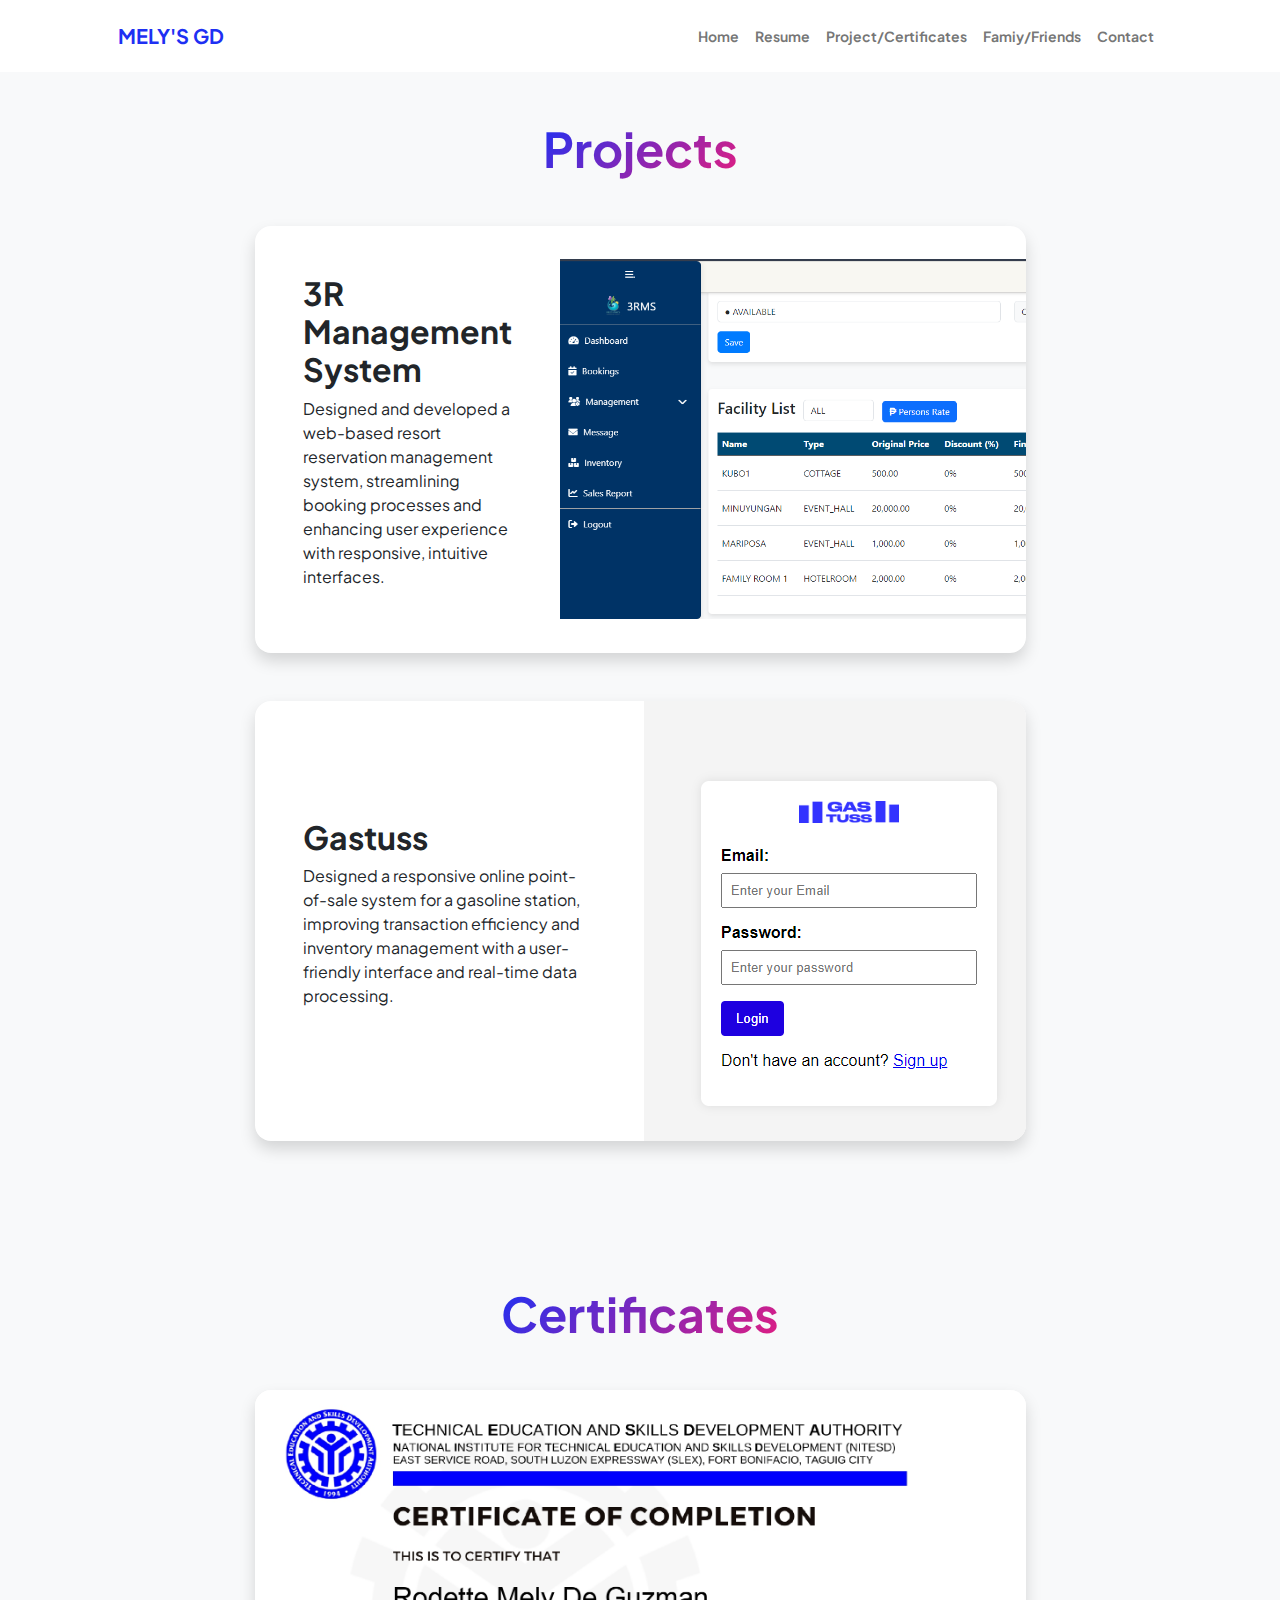
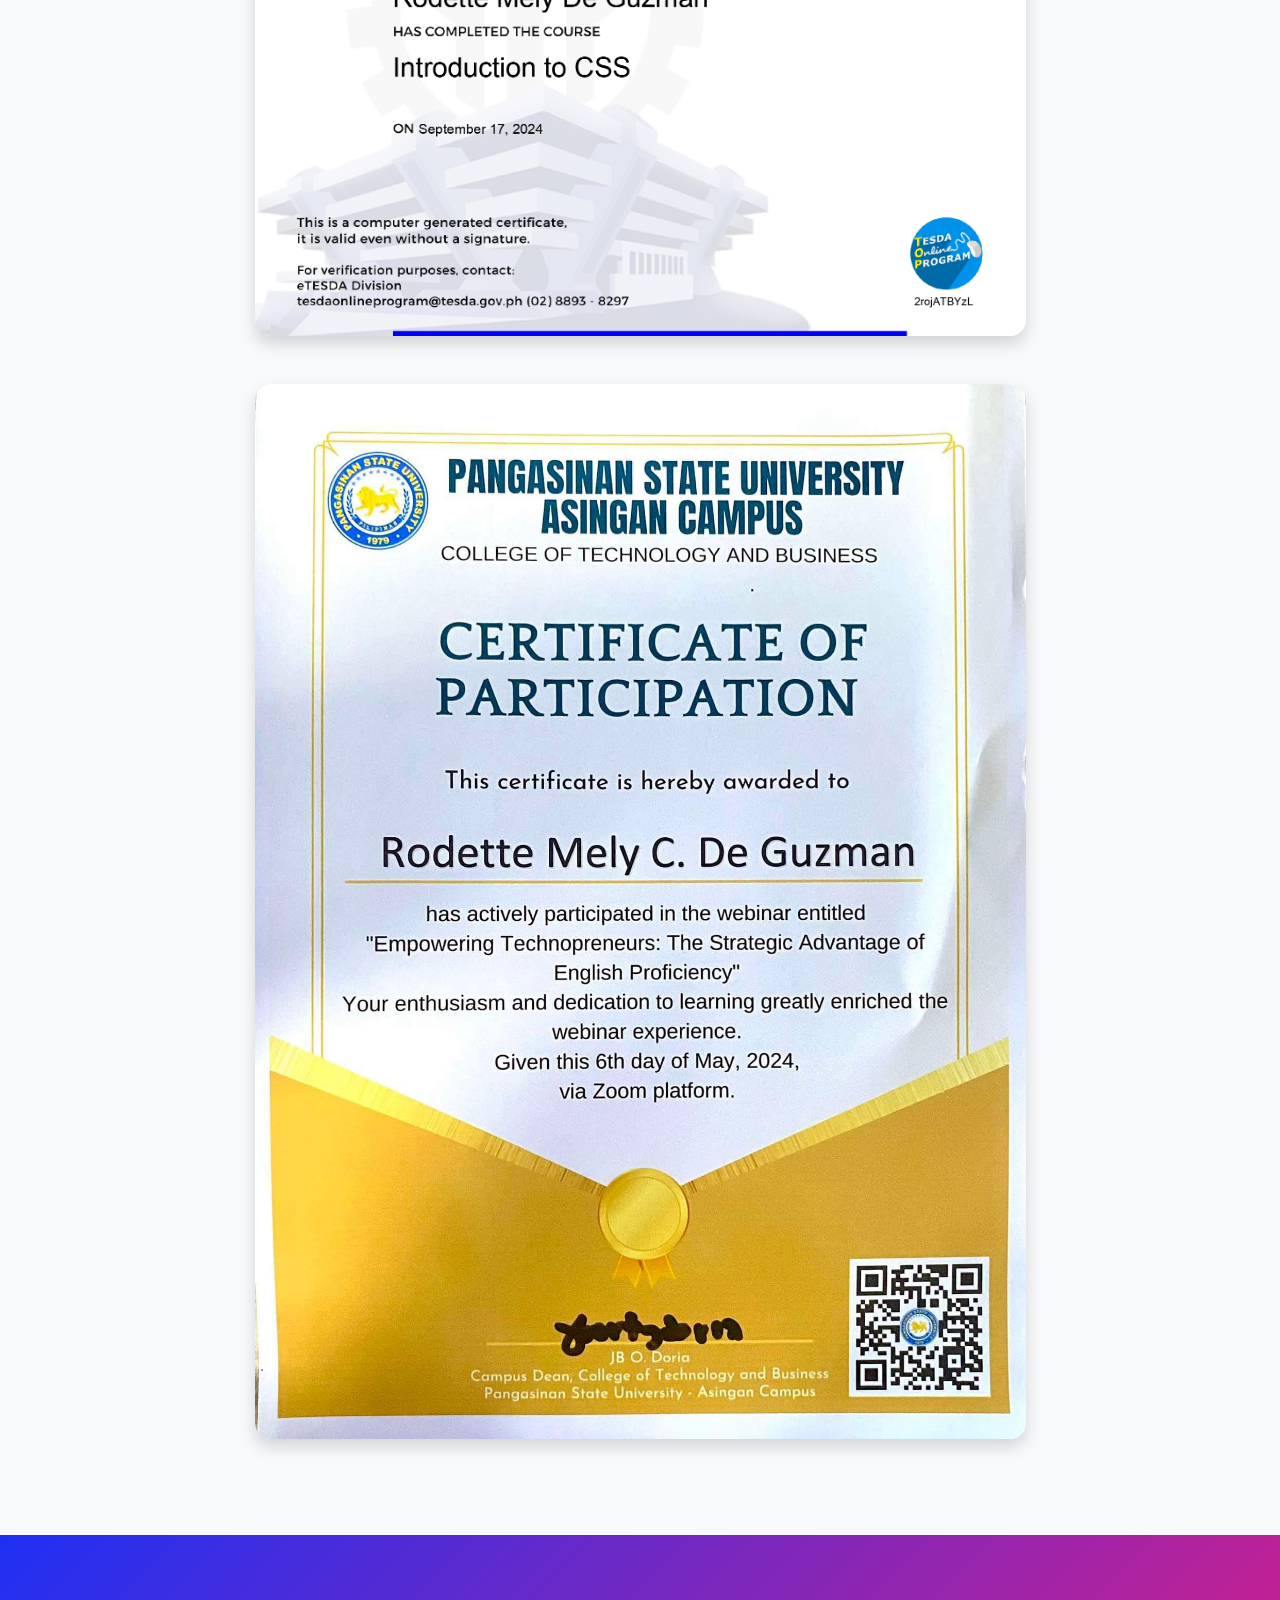
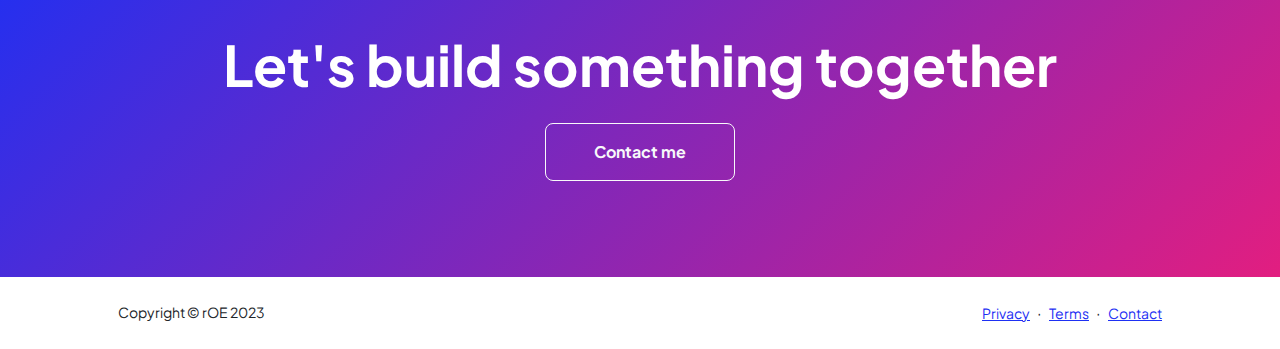
<file: projects.html>
<!DOCTYPE html>
<html lang="en">
  <head>
    <meta charset="utf-8" />
    <meta
      name="viewport"
      content="width=device-width, initial-scale=1, shrink-to-fit=no"
    />
    <meta name="description" content="" />
    <meta name="author" content="" />
    <title>Modern Business - Start Bootstrap Template</title>
    <!-- Favicon-->
    <link rel="icon" type="image/x-icon" href="assets/favicon.ico" />
    <!-- Custom Google font-->
    <link rel="preconnect" href="https://fonts.googleapis.com" />
    <link rel="preconnect" href="https://fonts.gstatic.com" crossorigin />
    <link
      href="https://fonts.googleapis.com/css2?family=Plus+Jakarta+Sans:wght@100;200;300;400;500;600;700;800;900&amp;display=swap"
      rel="stylesheet"
    />
    <!-- Bootstrap icons-->
    <link
      href="https://cdn.jsdelivr.net/npm/bootstrap-icons@1.8.1/font/bootstrap-icons.css"
      rel="stylesheet"
    />
    <!-- Core theme CSS (includes Bootstrap)-->
    <link href="css/styles.css" rel="stylesheet" />
  </head>
  <body class="d-flex flex-column h-100 bg-light">
    <main class="flex-shrink-0">
      <!-- Navigation-->
      <nav class="navbar navbar-expand-lg navbar-light bg-white py-3">
        <div class="container px-5">
          <a class="navbar-brand" href="index.html"
            ><span class="fw-bolder text-primary">MELY'S GD</span></a
          >
          <button
            class="navbar-toggler"
            type="button"
            data-bs-toggle="collapse"
            data-bs-target="#navbarSupportedContent"
            aria-controls="navbarSupportedContent"
            aria-expanded="false"
            aria-label="Toggle navigation"
          >
            <span class="navbar-toggler-icon"></span>
          </button>
          <div class="collapse navbar-collapse" id="navbarSupportedContent">
            <ul class="navbar-nav ms-auto mb-2 mb-lg-0 small fw-bolder">
              <li class="nav-item">
                <a class="nav-link" href="index.html">Home</a>
              </li>
              <li class="nav-item">
                <a class="nav-link" href="resume.html">Resume</a>
              </li>
              <li class="nav-item">
                <a class="nav-link" href="projects.html"
                  >Project/Certificates</a
                >
              </li>
              <li class="nav-item">
                <a class="nav-link" href="ff.html">Famiy/Friends</a>
              </li>
              <li class="nav-item">
                <a class="nav-link" href="contact.html">Contact</a>
              </li>
            </ul>
          </div>
        </div>
      </nav>
      <!-- Projects Section-->
      <section class="py-5">
        <div class="container px-5 mb-5">
          <div class="text-center mb-5">
            <h1 class="display-5 fw-bolder mb-0">
              <span class="text-gradient d-inline">Projects</span>
            </h1>
          </div>
          <div class="row gx-5 justify-content-center">
            <div class="col-lg-11 col-xl-9 col-xxl-8">
              <!-- Project Card 1-->
              <div class="card overflow-hidden shadow rounded-4 border-0 mb-5">
                <div class="card-body p-0">
                  <div class="d-flex align-items-center">
                    <div class="p-5">
                      <h2 class="fw-bolder">3R Management System</h2>
                      <p>
                        Designed and developed a web-based resort reservation
                        management system, streamlining booking processes and
                        enhancing user experience with responsive, intuitive
                        interfaces.
                      </p>
                    </div>
                    <img class="img-fluid" src="assets/rgry.png" alt="..." />
                  </div>
                </div>
              </div>
              <!-- Project Card 2-->
              <div class="card overflow-hidden shadow rounded-4 border-0">
                <div class="card-body p-0">
                  <div class="d-flex align-items-center">
                    <div class="p-5">
                      <h2 class="fw-bolder">Gastuss</h2>
                      <p>
                        Designed a responsive online point-of-sale system for a
                        gasoline station, improving transaction efficiency and
                        inventory management with a user-friendly interface and
                        real-time data processing.
                      </p>
                    </div>
                    <img class="img-fluid" src="assets/gastuss.png" alt="..." />
                  </div>
                </div>
              </div>
            </div>
          </div>
        </div>
      </section>
      <!-- Certificates Section-->
      <section class="py-5">
        <div class="container px-5 mb-5">
          <div class="text-center mb-5">
            <h1 class="display-5 fw-bolder mb-0">
              <span class="text-gradient d-inline">Certificates</span>
            </h1>
          </div>
          <div class="row gx-5 justify-content-center">
            <div class="col-lg-11 col-xl-9 col-xxl-8">
              <!-- Certificate Card 1-->
              <div class="card overflow-hidden shadow rounded-4 border-0 mb-5">
                <div class="card-body p-0">
                  <div class="d-flex align-items-center">
                    <img
                      class="img-fluid"
                      src="assets/cert1R.jpg"
                      alt="Certificate 1"
                      style="width: 100%; height: auto"
                    />
                  </div>
                </div>
              </div>
              <!-- Certificate Card 2-->
              <div class="card overflow-hidden shadow rounded-4 border-0">
                <div class="card-body p-0">
                  <div class="d-flex align-items-center">
                    <img
                      class="img-fluid"
                      src="assets/cert2R.jpg"
                      alt="Certificate 2"
                      style="width: 100%; height: auto"
                    />
                  </div>
                </div>
              </div>
            </div>
          </div>
        </div>
      </section>

      <!-- Call to action section-->
      <section class="py-5 bg-gradient-primary-to-secondary text-white">
        <div class="container px-5 my-5">
          <div class="text-center">
            <h2 class="display-4 fw-bolder mb-4">
              Let's build something together
            </h2>
            <a
              class="btn btn-outline-light btn-lg px-5 py-3 fs-6 fw-bolder"
              href="contact.html"
              >Contact me</a
            >
          </div>
        </div>
      </section>
    </main>
    <!-- Footer-->
    <footer class="bg-white py-4 mt-auto">
      <div class="container px-5">
        <div
          class="row align-items-center justify-content-between flex-column flex-sm-row"
        >
          <div class="col-auto">
            <div class="small m-0">Copyright &copy; rOE 2023</div>
          </div>
          <div class="col-auto">
            <a class="small" href="#!">Privacy</a>
            <span class="mx-1">&middot;</span>
            <a class="small" href="#!">Terms</a>
            <span class="mx-1">&middot;</span>
            <a class="small" href="#!">Contact</a>
          </div>
        </div>
      </div>
    </footer>
    <!-- Bootstrap core JS-->
    <script src="https://cdn.jsdelivr.net/npm/bootstrap@5.2.3/dist/js/bootstrap.bundle.min.js"></script>
    <!-- Core theme JS-->
    <script src="js/scripts.js"></script>
  </body>
</html>
</file>
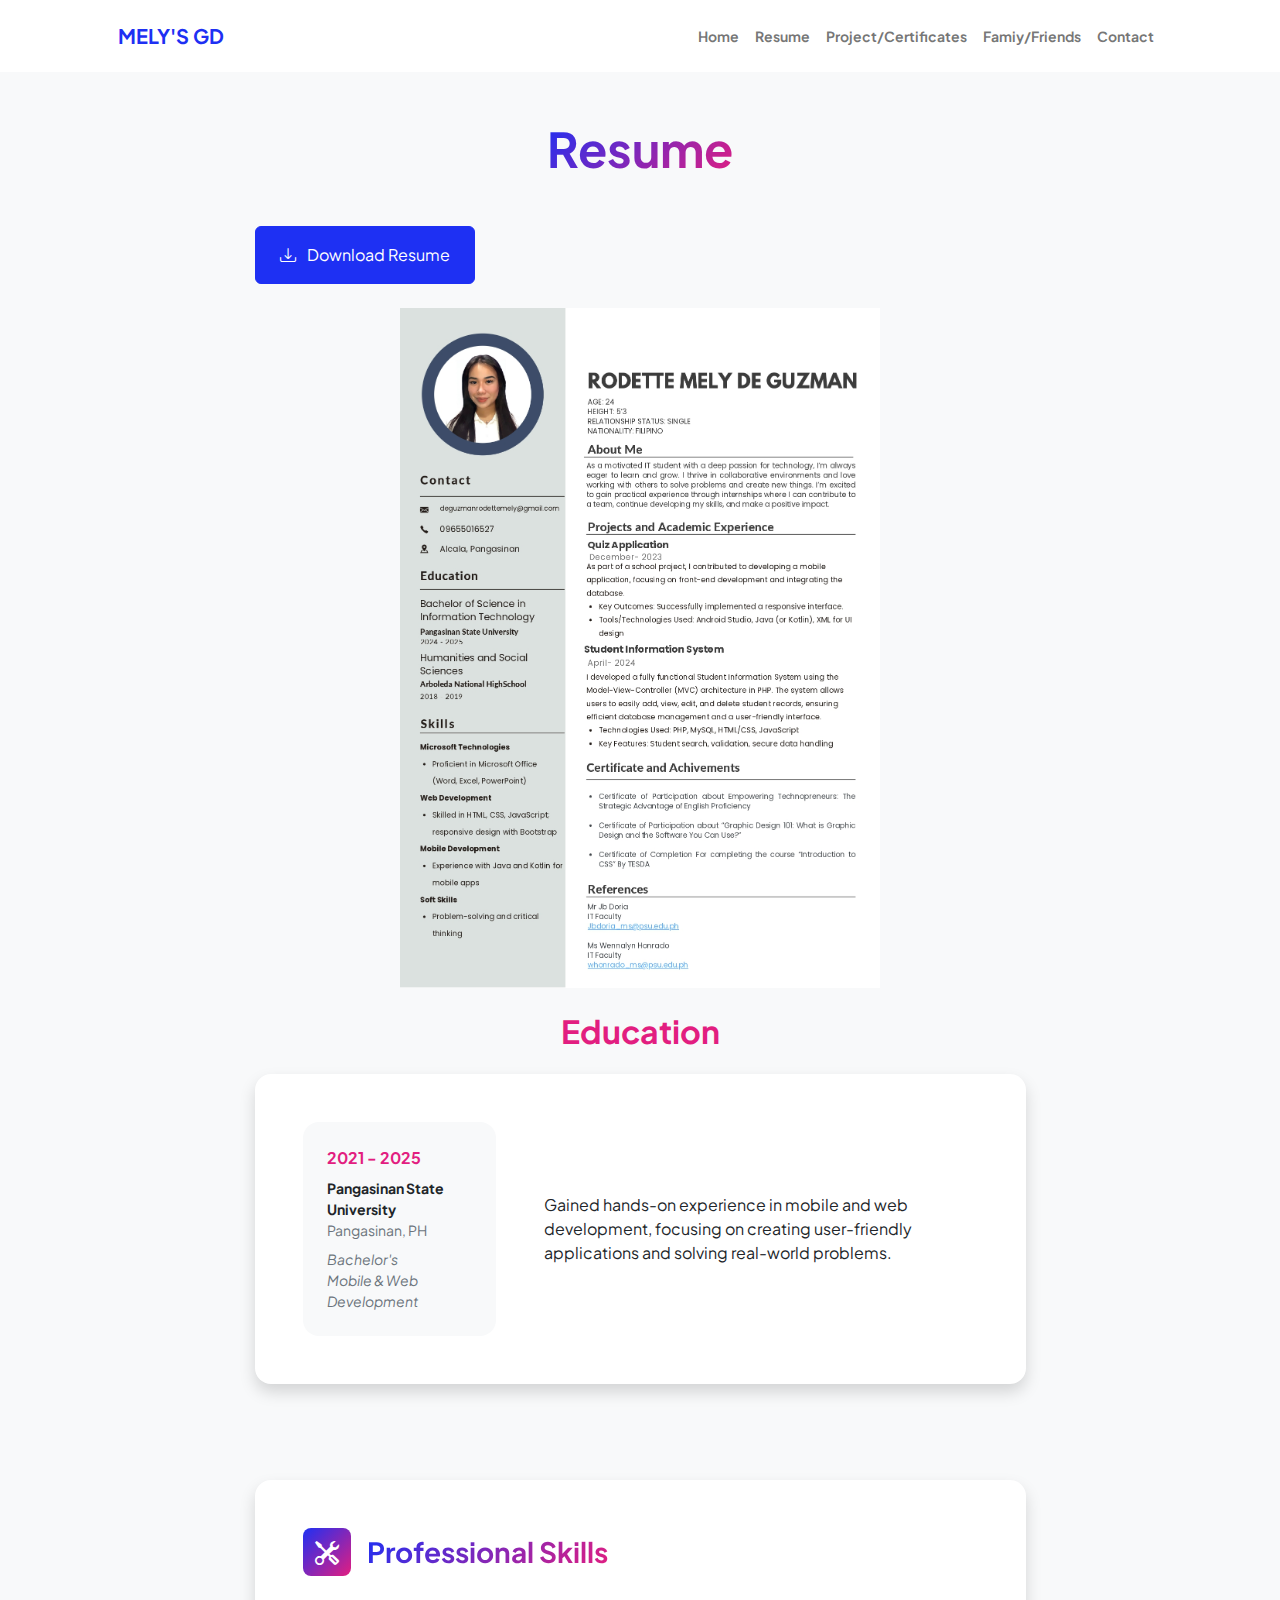
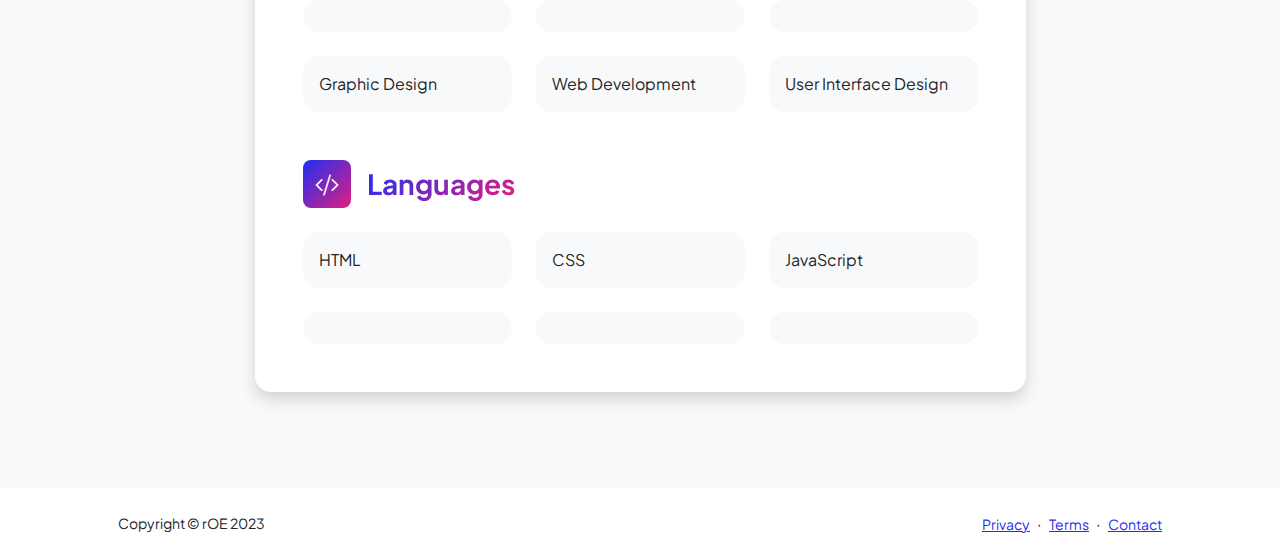
<file: resume.html>
<!DOCTYPE html>
<html lang="en">
  <head>
    <meta charset="utf-8" />
    <meta
      name="viewport"
      content="width=device-width, initial-scale=1, shrink-to-fit=no"
    />
    <meta name="description" content="" />
    <meta name="author" content="" />
    <title>Personal - Start Bootstrap Template</title>
    <!-- Favicon-->
    <link rel="icon" type="image/x-icon" href="assets/favicon.ico" />
    <!-- Custom Google font-->
    <link rel="preconnect" href="https://fonts.googleapis.com" />
    <link rel="preconnect" href="https://fonts.gstatic.com" crossorigin />
    <link
      href="https://fonts.googleapis.com/css2?family=Plus+Jakarta+Sans:wght@100;200;300;400;500;600;700;800;900&amp;display=swap"
      rel="stylesheet"
    />
    <!-- Bootstrap icons-->
    <link
      href="https://cdn.jsdelivr.net/npm/bootstrap-icons@1.8.1/font/bootstrap-icons.css"
      rel="stylesheet"
    />
    <!-- Core theme CSS (includes Bootstrap)-->
    <link href="css/styles.css" rel="stylesheet" />
  </head>
  <body class="d-flex flex-column h-100 bg-light">
    <main class="flex-shrink-0">
      <!-- Navigation-->
      <nav class="navbar navbar-expand-lg navbar-light bg-white py-3">
        <div class="container px-5">
          <a class="navbar-brand" href="index.html"
            ><span class="fw-bolder text-primary">MELY'S GD</span></a
          >
          <button
            class="navbar-toggler"
            type="button"
            data-bs-toggle="collapse"
            data-bs-target="#navbarSupportedContent"
            aria-controls="navbarSupportedContent"
            aria-expanded="false"
            aria-label="Toggle navigation"
          >
            <span class="navbar-toggler-icon"></span>
          </button>
          <div class="collapse navbar-collapse" id="navbarSupportedContent">
            <ul class="navbar-nav ms-auto mb-2 mb-lg-0 small fw-bolder">
              <li class="nav-item">
                <a class="nav-link" href="index.html">Home</a>
              </li>
              <li class="nav-item">
                <a class="nav-link" href="resume.html">Resume</a>
              </li>
              <li class="nav-item">
                <a class="nav-link" href="projects.html"
                  >Project/Certificates</a
                >
              </li>
              <li class="nav-item">
                <a class="nav-link" href="ff.html">Famiy/Friends</a>
              </li>
              <li class="nav-item">
                <a class="nav-link" href="contact.html">Contact</a>
              </li>
            </ul>
          </div>
        </div>
      </nav>
<!-- Page Content-->
<div class="container px-5 my-5">
  <div class="text-center mb-5">
    <h1 class="display-5 fw-bolder mb-0">
      <span class="text-gradient d-inline">Resume</span>
    </h1>
  </div>
  <div class="row gx-5 justify-content-center">
    <div class="col-lg-11 col-xl-9 col-xxl-8">
      <!-- Section-->
      <section>
        <div class="d-flex align-items-center justify-content-between mb-4">
          <a class="btn btn-primary px-4 py-3" href="#!">
            <div class="d-inline-block bi bi-download me-2"></div>
            Download Resume
          </a>
        </div>
        <!-- Resume Image -->
        <div class="text-center mb-4">
          <img
            src="assets/roe_resume.jpg" 
            alt="Resume" 
            style="height: 680px; width: auto;" 
            class="img-fluid"
          />
        </div>
      </section>
 
              <!-- Experience Card 1
              <div class="card shadow border-0 rounded-4 mb-5">
                <div class="card-body p-5">
                  <div class="row align-items-center gx-5">
                    <div class="col text-center text-lg-start mb-4 mb-lg-0">
                      <div class="bg-light p-4 rounded-4">
                        <div class="text-primary fw-bolder mb-2">
                          2019 - Present
                        </div>
                        <div class="small fw-bolder">Web Developer</div>
                        <div class="small text-muted">Stark Industries</div>
                        <div class="small text-muted">Los Angeles, CA</div>
                      </div>
                    </div>
                    <div class="col-lg-8">
                      <div>
                        Lorem ipsum dolor sit amet consectetur adipisicing elit.
                        Delectus laudantium, voluptatem quis repellendus eaque
                        sit animi illo ipsam amet officiis corporis sed aliquam
                        non voluptate corrupti excepturi maxime porro fuga.
                      </div>
                    </div>
                  </div>
                </div>
              </div>
              <!-- Experience Card 2
              <div class="card shadow border-0 rounded-4 mb-5">
                <div class="card-body p-5">
                  <div class="row align-items-center gx-5">
                    <div class="col text-center text-lg-start mb-4 mb-lg-0">
                      <div class="bg-light p-4 rounded-4">
                        <div class="text-primary fw-bolder mb-2">
                          2017 - 2019
                        </div>
                        <div class="small fw-bolder">SEM Specialist</div>
                        <div class="small text-muted">Wayne Enterprises</div>
                        <div class="small text-muted">Gotham City, NY</div>
                      </div>
                    </div>
                    <div class="col-lg-8">
                      <div>
                        Lorem ipsum dolor sit amet consectetur adipisicing elit.
                        Delectus laudantium, voluptatem quis repellendus eaque
                        sit animi illo ipsam amet officiis corporis sed aliquam
                        non voluptate corrupti excepturi maxime porro fuga.
                      </div>
                    </div>
                  </div>
                </div>
              </div>
            </section>
            <!-- Education Section-->
            <section>
             <center><h2 class="text-secondary fw-bolder mb-4">Education</h2></center> 
              <!-- Education Card 1-->
              <div class="card shadow border-0 rounded-4 mb-5">
                <div class="card-body p-5">
                  <div class="row align-items-center gx-5">
                    <div class="col text-center text-lg-start mb-4 mb-lg-0">
                      <div class="bg-light p-4 rounded-4">
                        <div class="text-secondary fw-bolder mb-2">
                          2021 - 2025
                        </div>
                        <div class="mb-2">
                          <div class="small fw-bolder">Pangasinan State University</div>
                          <div class="small text-muted">Pangasinan, PH</div>
                        </div>
                        <div class="fst-italic">
                          <div class="small text-muted">Bachelor's</div>
                          <div class="small text-muted">Mobile & Web Development</div>
                        </div>
                      </div>
                    </div>
                    <div class="col-lg-8">
                        <div>
                            Gained hands-on experience in mobile and web development, focusing on creating user-friendly applications and solving real-world problems.
                        </div>
                        
                    </div>
                  </div>
                </div>
              </div>
              <!-- Education Card 2
              <div class="card shadow border-0 rounded-4 mb-5">
                <div class="card-body p-5">
                  <div class="row align-items-center gx-5">
                    <div class="col text-center text-lg-start mb-4 mb-lg-0">
                      <div class="bg-light p-4 rounded-4">
                        <div class="text-secondary fw-bolder mb-2">
                          2011 - 2015
                        </div>
                        <div class="mb-2">
                          <div class="small fw-bolder">ULA</div>
                          <div class="small text-muted">Los Angeles, CA</div>
                        </div>
                        <div class="fst-italic">
                          <div class="small text-muted">Undergraduate</div>
                          <div class="small text-muted">Computer Science</div>
                        </div>
                      </div>
                    </div>
                    <div class="col-lg-8">
                      <div>
                        Lorem ipsum dolor sit amet consectetur adipisicing elit.
                        Delectus laudantium, voluptatem quis repellendus eaque
                        sit animi illo ipsam amet officiis corporis sed aliquam
                        non voluptate corrupti excepturi maxime porro fuga.
                      </div>
                    </div>
                  </div>
                </div>
              </div>
            </section>
            <!-- Divider-->
            <div class="pb-5"></div>
            <!-- Skills Section-->
            <section>
              <!-- Skillset Card-->
              <div class="card shadow border-0 rounded-4 mb-5">
                <div class="card-body p-5">
                  <!-- Professional skills list-->
                  <div class="mb-5">
                    <div class="d-flex align-items-center mb-4">
                      <div
                        class="feature bg-primary bg-gradient-primary-to-secondary text-white rounded-3 me-3"
                      >
                        <i class="bi bi-tools"></i>
                      </div>
                      <h3 class="fw-bolder mb-0">
                        <span class="text-gradient d-inline"
                          >Professional Skills</span
                        >
                      </h3>
                    </div>
                    <div class="row row-cols-1 row-cols-md-3 mb-4">
                      <div class="col mb-4 mb-md-0">
                        <div
                          class="d-flex align-items-center bg-light rounded-4 p-3 h-100"
                        ></div>
                      </div>
                      <div class="col mb-4 mb-md-0">
                        <div
                          class="d-flex align-items-center bg-light rounded-4 p-3 h-100"
                        ></div>
                      </div>
                      <div class="col">
                        <div
                          class="d-flex align-items-center bg-light rounded-4 p-3 h-100"
                        ></div>
                      </div>
                    </div>
                    <div class="row row-cols-1 row-cols-md-3">
                      <div class="col mb-4 mb-md-0">
                        <div
                          class="d-flex align-items-center bg-light rounded-4 p-3 h-100"
                        >
                          Graphic Design
                        </div>
                      </div>
                      <div class="col mb-4 mb-md-0">
                        <div
                          class="d-flex align-items-center bg-light rounded-4 p-3 h-100"
                        >
                          Web Development
                        </div>
                      </div>
                      <div class="col">
                        <div
                          class="d-flex align-items-center bg-light rounded-4 p-3 h-100"
                        >
                          User Interface Design
                        </div>
                      </div>
                    </div>
                  </div>
                  <!-- Languages list-->
                  <div class="mb-0">
                    <div class="d-flex align-items-center mb-4">
                      <div
                        class="feature bg-primary bg-gradient-primary-to-secondary text-white rounded-3 me-3"
                      >
                        <i class="bi bi-code-slash"></i>
                      </div>
                      <h3 class="fw-bolder mb-0">
                        <span class="text-gradient d-inline">Languages</span>
                      </h3>
                    </div>
                    <div class="row row-cols-1 row-cols-md-3 mb-4">
                      <div class="col mb-4 mb-md-0">
                        <div
                          class="d-flex align-items-center bg-light rounded-4 p-3 h-100"
                        >
                          HTML
                        </div>
                      </div>
                      <div class="col mb-4 mb-md-0">
                        <div
                          class="d-flex align-items-center bg-light rounded-4 p-3 h-100"
                        >
                          CSS
                        </div>
                      </div>
                      <div class="col">
                        <div
                          class="d-flex align-items-center bg-light rounded-4 p-3 h-100"
                        >
                          JavaScript
                        </div>
                      </div>
                    </div>
                    <div class="row row-cols-1 row-cols-md-3">
                      <div class="col mb-4 mb-md-0">
                        <div
                          class="d-flex align-items-center bg-light rounded-4 p-3 h-100"
                        ></div>
                      </div>
                      <div class="col mb-4 mb-md-0">
                        <div
                          class="d-flex align-items-center bg-light rounded-4 p-3 h-100"
                        ></div>
                      </div>
                      <div class="col">
                        <div
                          class="d-flex align-items-center bg-light rounded-4 p-3 h-100"
                        ></div>
                      </div>
                    </div>
                  </div>
                </div>
              </div>
            </section>
          </div>
        </div>
      </div>
    </main>
    <!-- Footer-->
    <footer class="bg-white py-4 mt-auto">
      <div class="container px-5">
        <div
          class="row align-items-center justify-content-between flex-column flex-sm-row"
        >
          <div class="col-auto">
            <div class="small m-0">Copyright &copy; rOE 2023</div>
          </div>
          <div class="col-auto">
            <a class="small" href="#!">Privacy</a>
            <span class="mx-1">&middot;</span>
            <a class="small" href="#!">Terms</a>
            <span class="mx-1">&middot;</span>
            <a class="small" href="#!">Contact</a>
          </div>
        </div>
      </div>
    </footer>
    <!-- Bootstrap core JS-->
    <script src="https://cdn.jsdelivr.net/npm/bootstrap@5.2.3/dist/js/bootstrap.bundle.min.js"></script>
    <!-- Core theme JS-->
    <script src="js/scripts.js"></script>
  </body>
</html>
</file>
